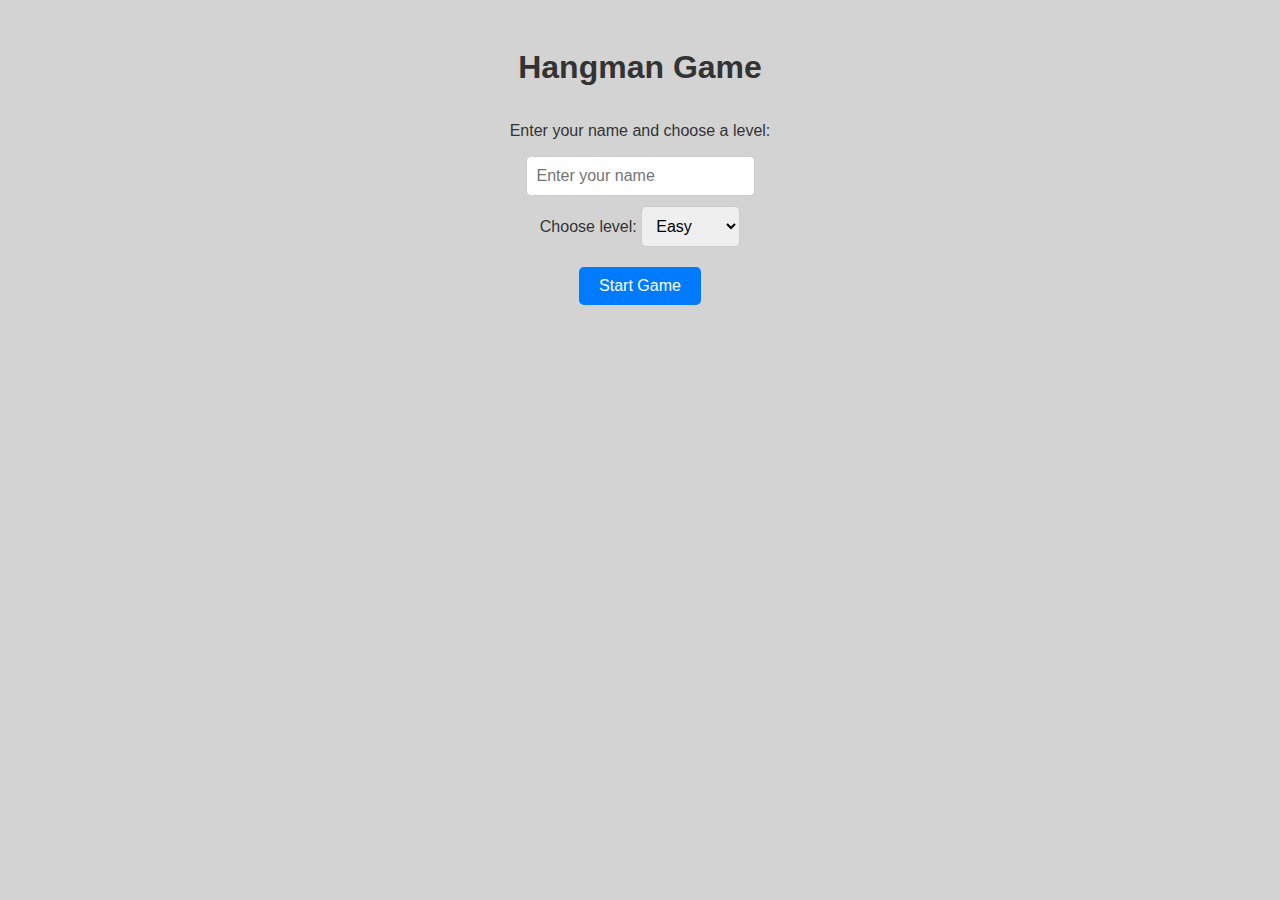
<file: index.html>
<!DOCTYPE html>
<html lang="en">
<head>
  <meta charset="UTF-8">
  <meta name="viewport" content="width=device-width, initial-scale=1.0">
  <title>Hangman Game</title>
  <link rel="stylesheet" href="style.css">
  <link href="https://fonts.googleapis.com/css2?family=Montserrat:ital,wght@0,100..900;1,100..900&display=swap" rel="stylesheet">  
  <script type="module" src="script.js"></script>
  <script type="module" src="highscore-dialog.js"></script>
  <script type="module" src="svenska-ord.js"></script>
</head>
<body>
  <div id="intro-container">
    <h1>Hangman Game</h1>
    <p>Enter your name and choose a level:</p>
    <input type="text" id="player-name" placeholder="Enter your name" />
    <div>
      <label for="difficulty">Choose level:</label>
      <select id="difficulty">
        <option value="easy">Easy</option>
        <option value="medium">Medium</option>
        <option value="hard">Hard</option>
      </select>
    </div>
    <button id="start-button">Start Game</button>
    <p id="name-error" style="color: red; display: none;">Please enter your name to start the game!</p>
  </div>

  <div id="game-container" style="display: none;">
    <h1>Hangman Game</h1>
    <div id="score-container">
      <p>Score: <span id="score">0</span></p>
    </div>
    <div id="hangman-image">
      <img id="hangman-img" src="images/0.png" alt="Hangman">
    </div>
    <div id="word-container"></div>
    <div id="wrong-guesses"></div>
    <div id="keyboard-container"></div>
    <p id="game-status"></p>
    <button id="play-again-button" style="display: none;">Play Again</button>
    <button id="reset-button" style="display: none;">Reset Game</button>
    <button id="show-high-scores">Show High Scores</button>
  </div>

  <!-- <div id="high-scores-container">
    <h2>High Scores</h2>
    <ul id="high-scores-list"></ul>
  </div> -->

	<div id="high-scores-popup" class="popup hidden">
    	<div class="popup-content">
        	<h2>High Scores</h2>
			<button id="sort-by-score"> Sort by Score </button>
			<button id="sort-by-date"> Sort by Date </button>
        	<ul id="high-scores-list"></ul>
        	<button id="close-popup">Close</button>
    	</div>
	</div>

</body>
</html>
</file>
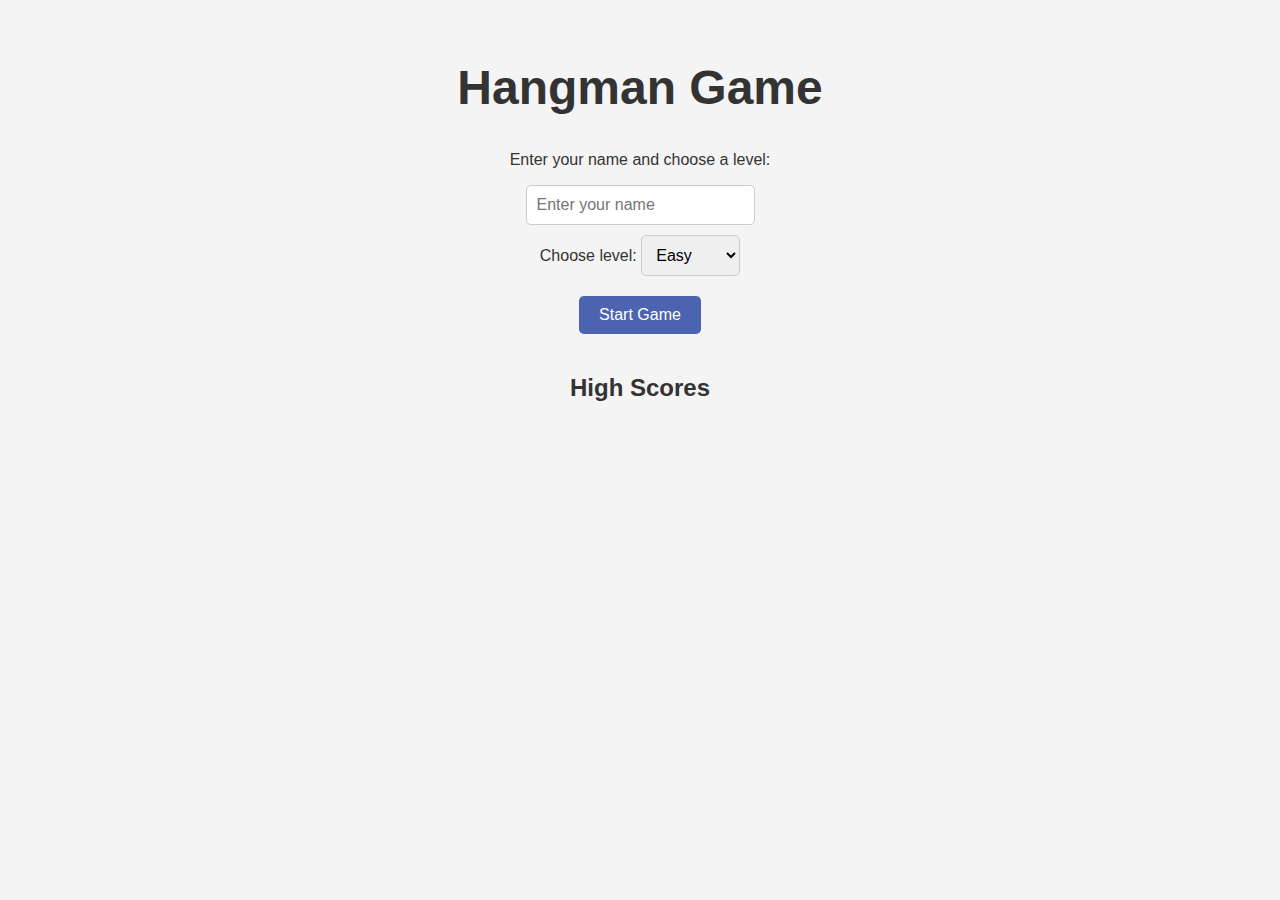
<file: ALLINONE/index.html>
<!DOCTYPE html>
<html lang="en">
  <head>
    <meta charset="UTF-8" />
    <meta name="viewport" content="width=device-width, initial-scale=1.0" />
    <title>Hangman Game</title>
    <link rel="stylesheet" href="style.css" />
    <script type="module" src="script.js"></script>
  </head>
  <body>
    <div id="intro-container">
      <h1>Hangman Game</h1>
      <p>Enter your name and choose a level:</p>
      <input type="text" id="player-name" placeholder="Enter your name" />
      <div>
        <label for="difficulty">Choose level:</label>
        <select id="difficulty">
          <option value="easy">Easy</option>
          <option value="medium">Medium</option>
          <option value="hard">Hard</option>
        </select>
      </div>
      <button id="start-button">Start Game</button>
      <p id="name-error" style="color: red; display: none">
        Please enter your name to start the game!
      </p>
    </div>

    <div id="game-container" style="display: none">
      <h1>Hangman Game</h1>
      <div id="score-container">
        <p>Score: <span id="score">0</span></p>
      </div>
      <div id="hangman-image">
        <img id="hangman-img" src="images/0.png" alt="Hangman" />
      </div>
      <div id="word-container"></div>
      <div id="wrong-guesses"></div>
      <div id="keyboard-container"></div>
      <p id="game-status"></p>
      <button id="play-again-button" style="display: none">Play Again</button>
      <button id="reset-button" style="display: none">Reset Game</button>
      <button id="show-high-scores">Show High Scores</button>
    </div>

    <div id="high-scores-container">
      <h2>High Scores</h2>
      <ul id="high-scores-list"></ul>
    </div>
  </body>
</html>
</file>
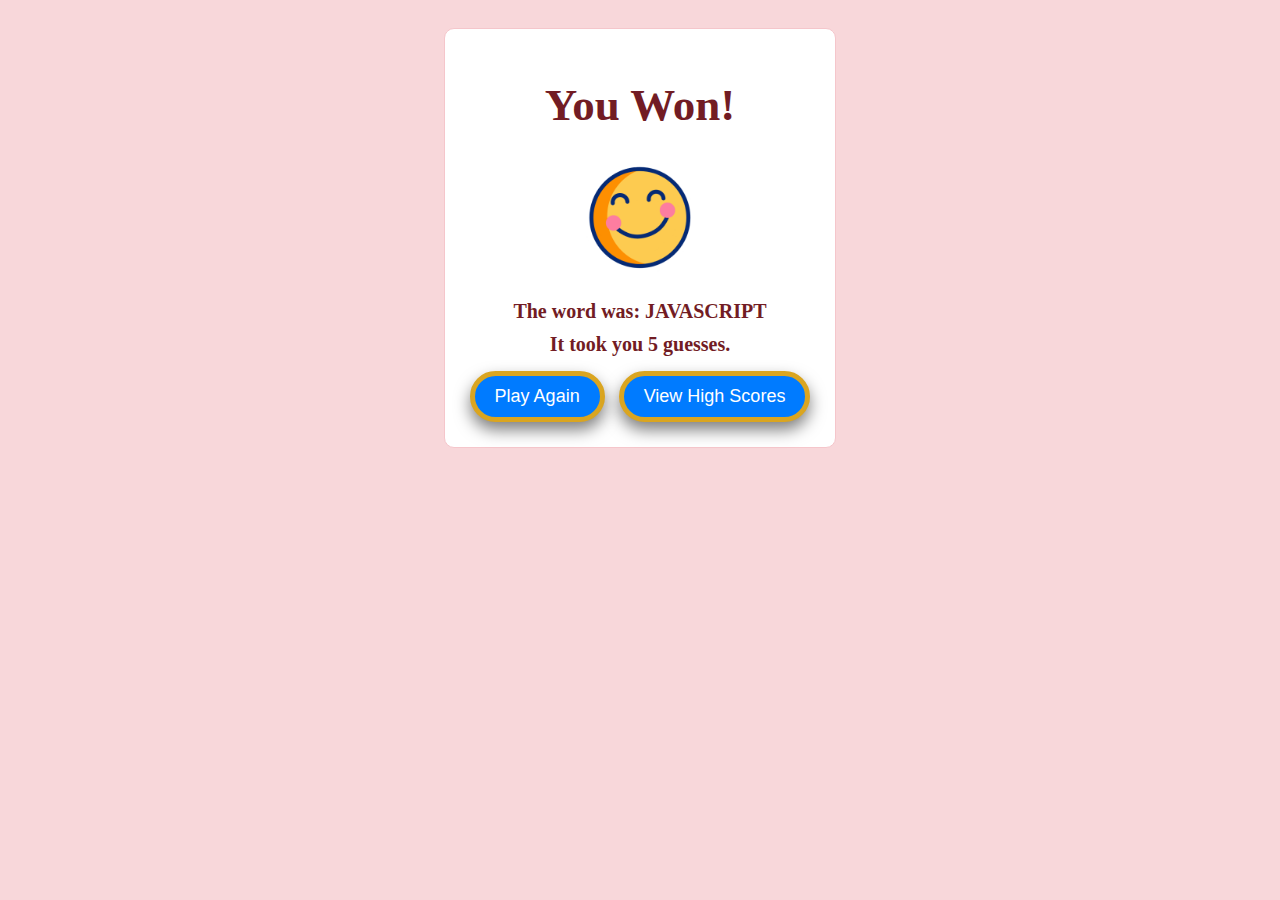
<file: game-won/index.html>
<!DOCTYPE html>
<html lang="en">
<head>
    <meta charset="UTF-8">
    <meta name="viewport" content="width=device-width, initial-scale=1.0">
    <title>You Won!</title>
    <link rel="stylesheet" href="style.css">
    <script type="module" src="script.js"></script>
</head>
<body>
    <div class= "container">
        <h1 class="title">You Won!</h1>
        <img src="happy.gif" alt="happy";>
        <p class="result">The word was: JAVASCRIPT</p>
        <p class="summary">It took you 5 guesses.</p>
        <div class="actions">
            <button id = "play-again">Play Again</button>
            <button id = "view-scores">View High Scores</button>
        </div>
    </div>
</body>
</html>
</file>
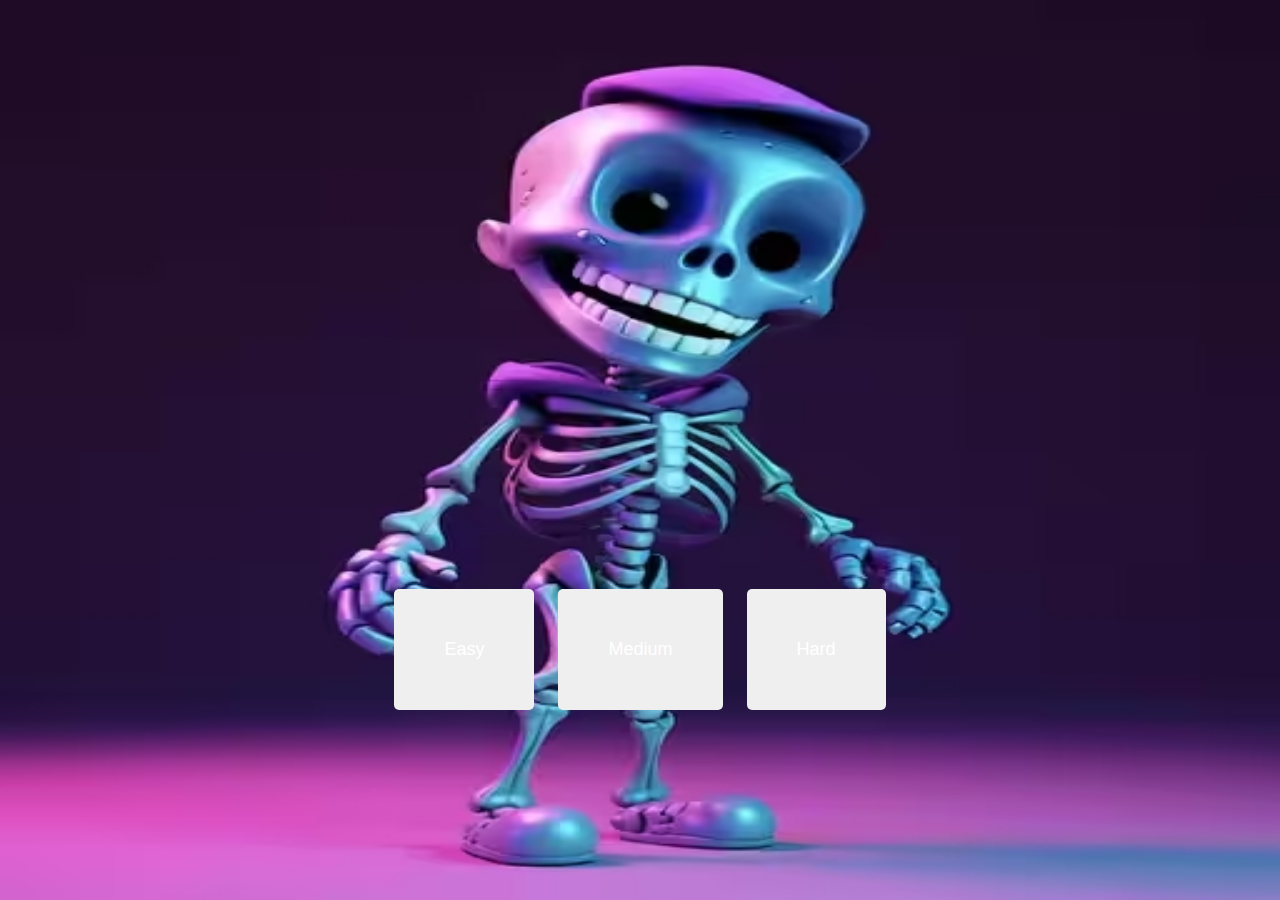
<file: difficulty.html>
<!DOCTYPE html>
<html lang="en">
<head>
  <meta charset="UTF-8">
  <meta name="viewport" content="width=device-width, initial-scale=1.0">
  <title>Difficulty Selection</title>
  <link rel="stylesheet" href="./difficulty.css">
</head>
<body>
  <div class="container">
    <img src="./funny-skeleton-cartoon-character.jpg" alt="Background Image" class="background-image">
    <div class="button-container">
      <button id="easy" class="btn">Easy</button>
      <button id="medium" class="btn">Medium</button>
      <button id="hard" class="btn">Hard</button>
    </div>
    <p id="message"></p>
  </div>
  <script type="module" src="./difficulty.js"></script>
</body>
</html>
</file>
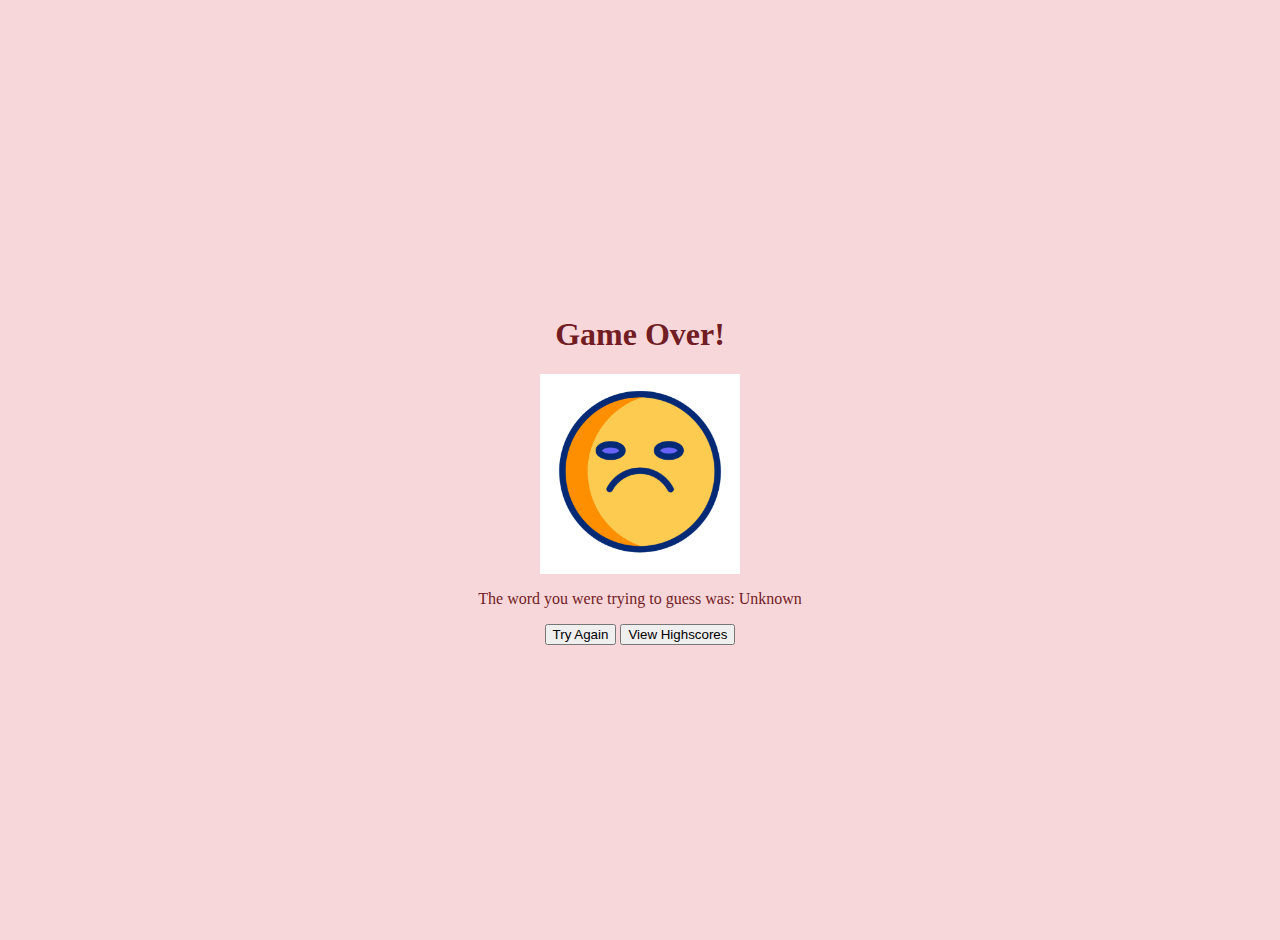
<file: game-over.html>
<!DOCTYPE html>
<html lang="en">
<head>
    <meta charset="UTF-8">
    <meta name="viewport" content="width=device-width, initial-scale=1.0">
    <title>Game Over</title>
    <link rel="stylesheet" href="./game-over.css">
    <script type="module" src="./game-over.js"></script>
</head>
<body>
    <div class="game-over-container">
        <h1>Game Over!</h1>
		<img id="sadGif" src="./sad.gif" alt="Sad GIF">
        <p>The word you were trying to guess was: <span id="guessedWord"></span></p>
        <button id="tryAgainButton">Try Again</button>
        <button id="highscoreButton">View Highscores</button>


        <dialog id="highscoreDialog" class="highscore-dialog">
            <h2>Highscores</h2>
            <ul id="highscoreList"></ul>
            <button id="closeHighscoreDialog" class="dialog-close-btn">Close</button>
        </dialog>
    </div>
</body>
</html>
</file>
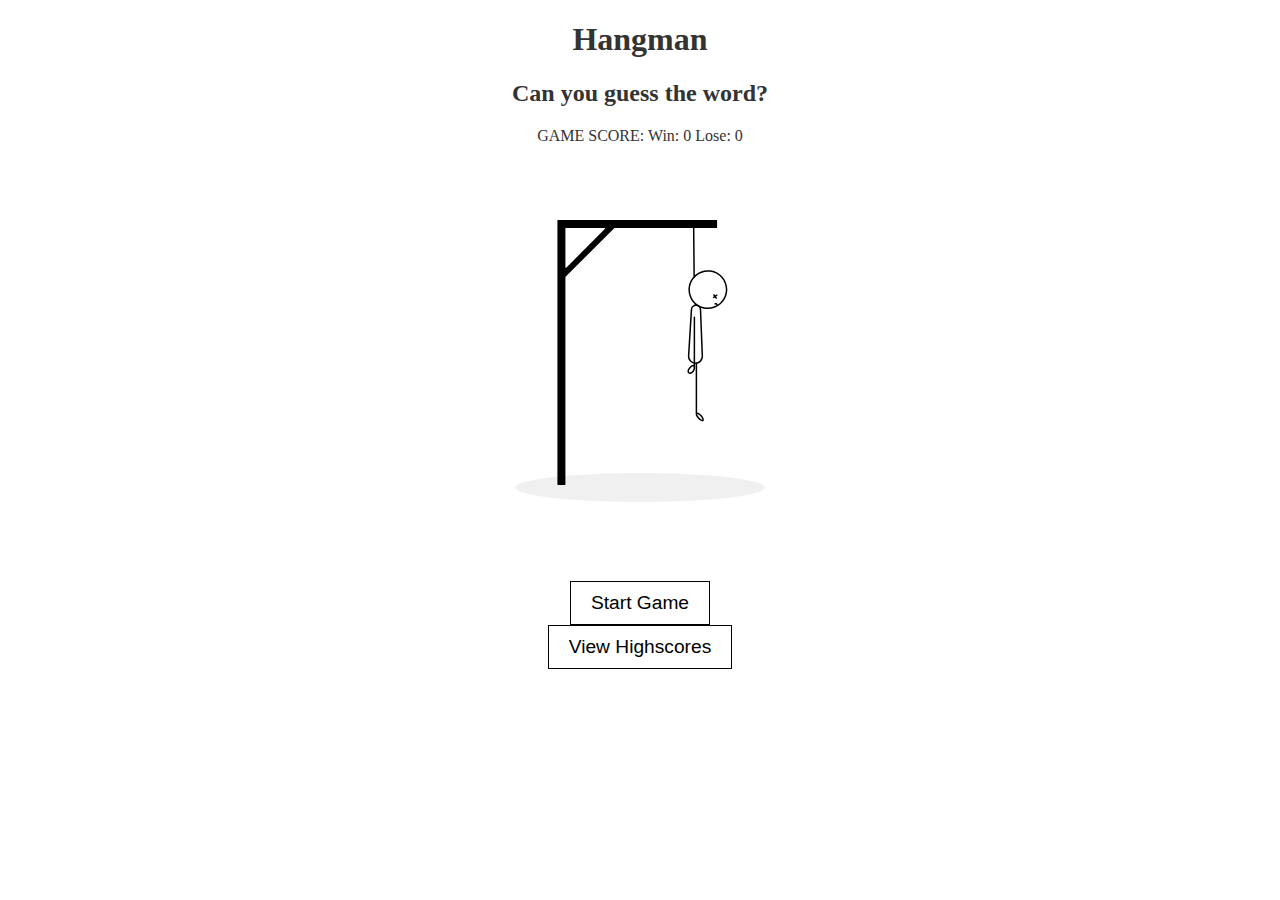
<file: gameplay.html>
<!DOCTYPE html>
<html lang="en">
<head>
   <meta charset="UTF-8">
   <meta name="viewport" content="width=device-width, initial-scale=1.0">
   <title>Hangman Game</title>
   <link rel="stylesheet" href="./hang.css">
</head>
<body>

	<div class="full-width">
		<header>
           <div class="container">
               <div class="row">
				   <div class="header-title">
					   <h1 class="page-heading">Hangman</h1>
					</div>
					<div class="header-subtitle">
						<h2 class="sub-heading">Can you guess the word?</h2>
					</div>
				</div>
			</div>
		</header>
		
		<main>
           <div class="game-container">
               <div class="row">
                   <div class="score-board">
					   <p>GAME SCORE:
						   Win: <span class="win">0</span>
                           Lose: <span class="lose">0</span>
						</p>
					</div>
				</div>
				
				<div class="row">
					<div class="figure-container">
						<figure class="">
							<svg width="250" height="400" viewBox="0 0 501 565" fill="none" xmlns="http://www.w3.org/2000/svg">
								<ellipse id="ground" cx="250.5" cy="536" rx="250.5" ry="29" fill="black" fill-opacity="0.06"/>
								
								<path id="scaffold" fill-rule="evenodd" clip-rule="evenodd" d="M85 1C85 0.447715 85.4477 0 86 0H404C404.552 0 405 0.447715 405 1V15C405 15.5523 404.552 16 404 16H199.522C199.257 16 199.002 16.1054 198.815 16.2929L101.293 113.815C101.105 114.002 101 114.257 101 114.522V530C101 530.552 100.552 531 100 531H86C85.4477 531 85 530.552 85 530V1ZM101 94.7229C101 95.6138 102.077 96.0599 102.707 95.43L180.43 17.7071C181.06 17.0771 180.614 16 179.723 16H102C101.448 16 101 16.4477 101 17V94.7229Z" fill="black"/>
								
								<path id="legs" fill-rule="evenodd" clip-rule="evenodd" d="M365 385.679L365 286H362L362 388H362.134C361.759 390.439 363.447 394.38 366.612 397.949C370.684 402.54 375.66 404.777 377.726 402.945C379.792 401.112 378.166 395.905 374.093 391.314C371.033 387.863 367.462 385.743 365 385.679ZM366.554 389.143C365.811 388.809 365.345 388.71 365.079 388.685C365.072 388.952 365.115 389.427 365.357 390.204C365.861 391.818 367.035 393.905 368.856 395.958C370.678 398.012 372.61 399.426 374.151 400.12C374.894 400.453 375.361 400.553 375.626 400.577C375.634 400.311 375.591 399.835 375.348 399.058C374.844 397.445 373.67 395.358 371.849 393.304C370.028 391.251 368.096 389.836 366.554 389.143Z" fill="black"/>
								<path id="arms" d="M359.5 195L359.464 295.747M358.256 292C360.154 293.832 359.874 299.483 357.012 302.995C354.15 306.507 350.291 307.868 348.393 306.036C346.495 304.204 347.276 299.871 350.138 296.359C353 292.847 356.358 290.168 358.256 292Z" stroke="black" stroke-width="3" stroke-linecap="round"/>
								
								<path id="body" d="M361.5 168V172M361.659 287C369.486 287 375.743 280.491 375.434 272.67L371.766 179.737C371.573 174.857 367.561 171 362.677 171C357.87 171 353.893 174.74 353.599 179.538L347.898 272.369C347.411 280.3 353.712 287 361.659 287Z" stroke="black" stroke-width="3"/>
								
								<path id="head" d="M405.17 151.696C405.829 151.194 405.957 150.253 405.456 149.594C404.955 148.934 404.014 148.806 403.354 149.307L405.17 151.696ZM397.065 154.087C396.405 154.588 396.277 155.529 396.778 156.189C397.28 156.848 398.221 156.976 398.88 156.475L397.065 154.087ZM399.866 149.249C399.364 148.59 398.423 148.461 397.764 148.963C397.104 149.464 396.976 150.405 397.477 151.064L399.866 149.249ZM402.257 157.354C402.758 158.013 403.699 158.142 404.359 157.64C405.018 157.139 405.147 156.198 404.645 155.539L402.257 157.354ZM400.429 166.676C399.657 166.977 399.276 167.847 399.577 168.619C399.878 169.39 400.748 169.772 401.52 169.471L400.429 166.676ZM403.238 169.663C403.69 170.358 404.619 170.555 405.313 170.104C406.008 169.653 406.205 168.724 405.754 168.029L403.238 169.663ZM347.858 134.23C344.947 155.571 359.888 175.232 381.23 178.142L381.635 175.17C361.935 172.483 348.143 154.335 350.83 134.635L347.858 134.23ZM381.23 178.142C402.571 181.053 422.232 166.112 425.142 144.77L422.17 144.365C419.483 164.065 401.335 177.857 381.635 175.17L381.23 178.142ZM425.142 144.77C428.053 123.429 413.112 103.768 391.77 100.858L391.365 103.83C411.065 106.517 424.857 124.665 422.17 144.365L425.142 144.77ZM391.77 100.858C370.429 97.947 350.768 112.888 347.858 134.23L350.83 134.635C353.517 114.935 371.665 101.143 391.365 103.83L391.77 100.858ZM403.354 149.307L397.065 154.087L398.88 156.475L405.17 151.696L403.354 149.307ZM397.477 151.064L402.257 157.354L404.645 155.539L399.866 149.249L397.477 151.064ZM356.5 9.00482L357.532 116.004L360.532 115.976L359.5 8.97589L356.5 9.00482ZM401.52 169.471C401.751 169.38 402.175 169.286 402.566 169.322C402.924 169.355 403.114 169.472 403.238 169.663L405.754 168.029C404.988 166.85 403.819 166.424 402.839 166.335C401.893 166.248 401.001 166.453 400.429 166.676L401.52 169.471Z" fill="black"/>
							</svg>    
						</figure>
					</div>

                   <div class="game-controls">
                       <button id="start-btn">Start Game</button>
                       <div class="word" id="word"></div>
                       <div id="hint"></div>
                       <div id="keyboard"></div>
                       <div id="wrong-letters"></div>
					</div>
				</div>
				
				<div class="final-message-container">
                   <div class="row">
                       <!-- <div class="final-message">
						   <h4 id="final-message">Final Result</h4>
						</div>
						<div class="play-again-button">
							<button id="play-button">Play Again</button> -->
						</div>
					</div>
               </div>
           </div>
		</main>
	</div>
	<script type="module" src="./hang2.js"></script>


    
<button id="highscoreButton" class="highscore-btn">View Highscores</button>


<dialog id="highscoreDialog" class="highscore-dialog">
    <h2>Highscores</h2>
    <ul id="highscoreList"></ul>
    <button id="closeHighscoreDialog" class="dialog-close-btn">Close</button>
</dialog>

    
</html>
</file>
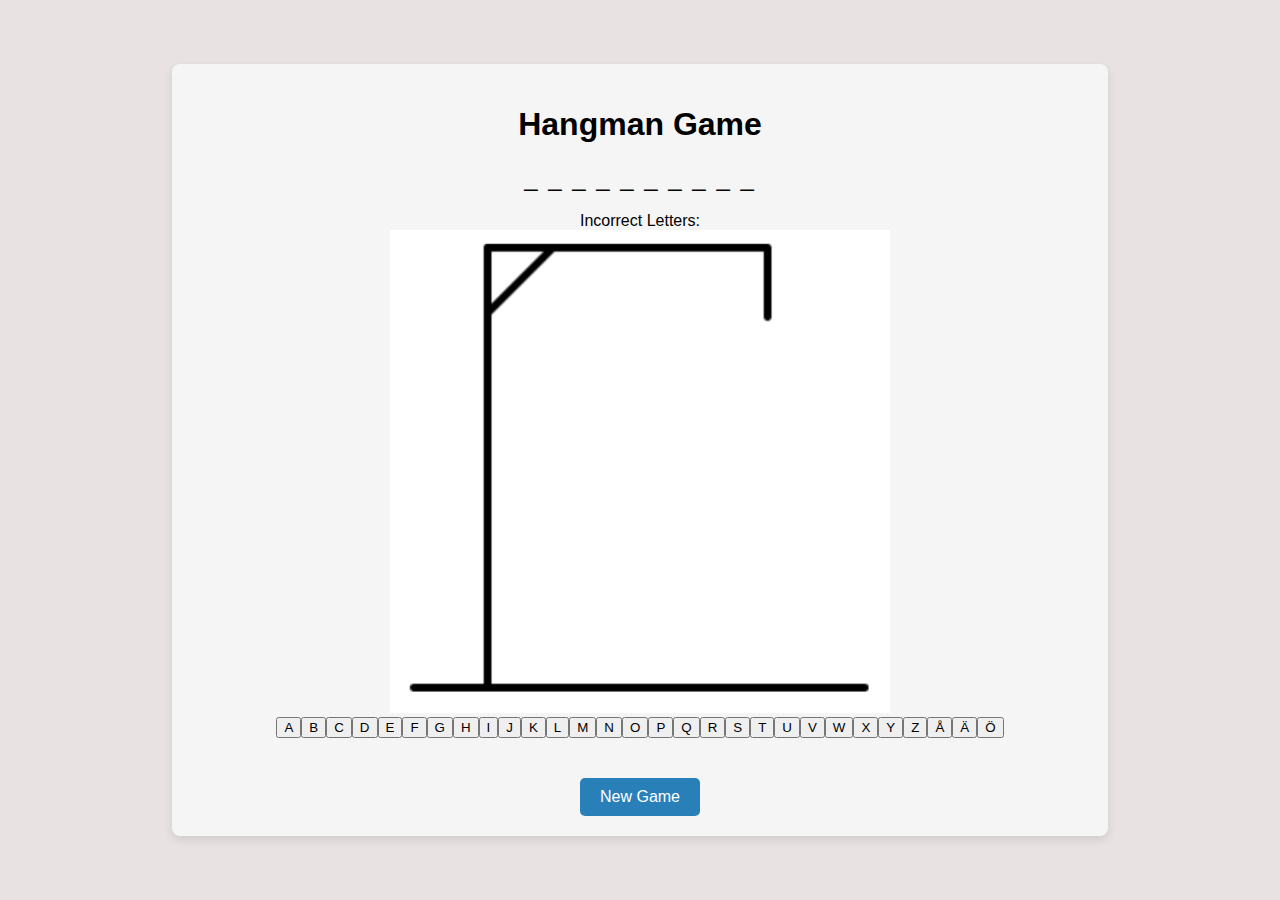
<file: hangman.html>
<!DOCTYPE html>
<html lang="en">

<head>
    <meta charset="UTF-8">
    <meta name="viewport" content="width=device-width, initial-scale=1.0">
    <title>Hangman Game</title>
    <link rel="stylesheet" href="hangman.css">
    <script type="module" src="hangman.js"></script>
</head>

<body>
    <div id="game-container">
        <h1>Hangman Game</h1>
        <div id="word-display"></div>
        <div id="guessed-letters"></div>
        <div id="hangman">
            <img id="hangman-image" src="images/0.png" alt="Hangman">
        </div>
        <div id="keyboard-container"></div> <!-- Keyboard will be added here -->
        <div id="game-over-message">
            <img src="images/victory.gif" alt="">
            <img src="images/lost.gif" alt="">
        </div>
        <button id="new-game-btn">New Game</button>
    </div>
</body>

</html>
</file>
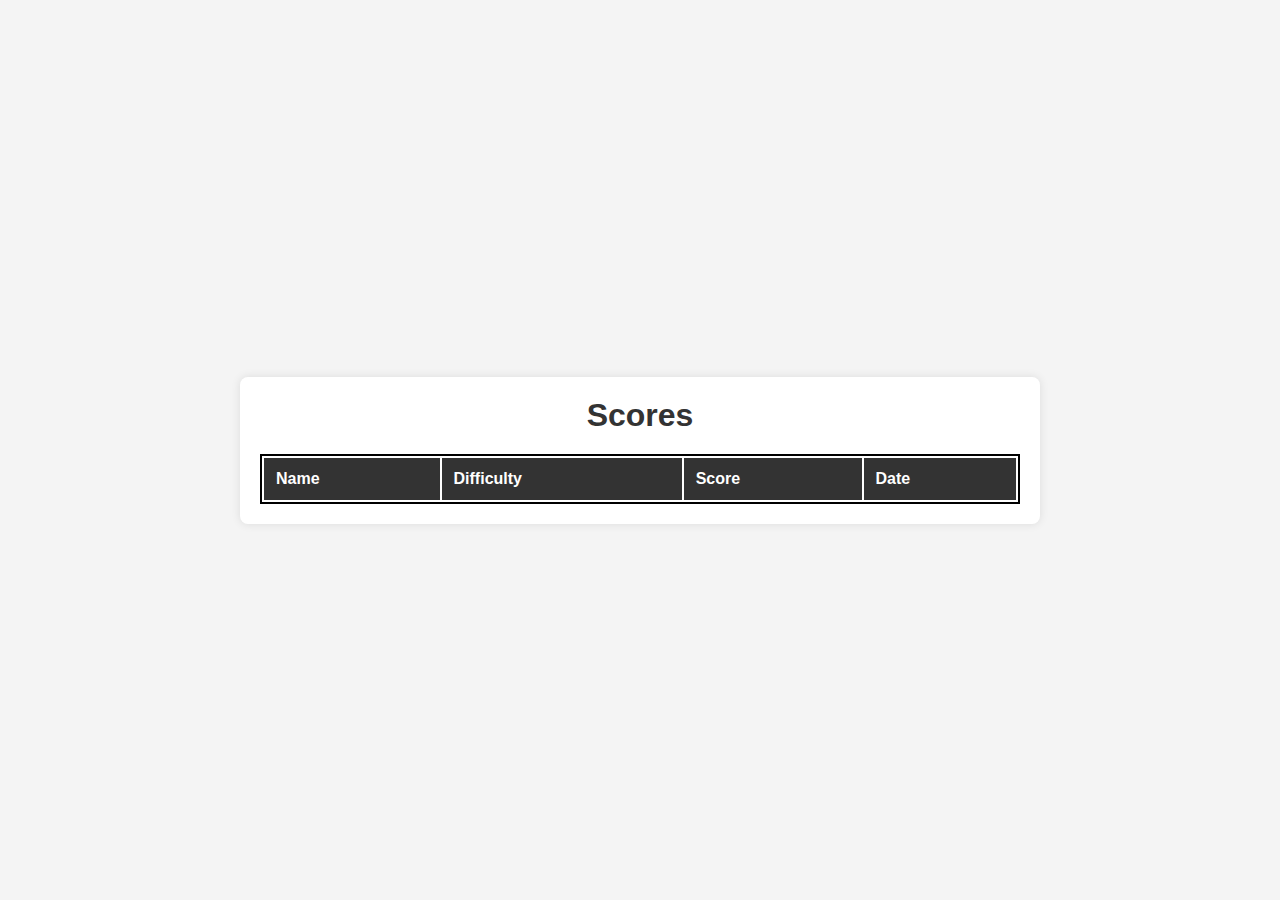
<file: score.html>
<!DOCTYPE html>
<html lang="en">
<head>
    <meta charset="UTF-8">
    <meta name="viewport" content="width=device-width, initial-scale=1.0">
    <title>scoreview</title>
    <link rel="stylesheet" href="css/score.css">
    <script type="module" src="javascript/score.js"></script>
</head>
<body>
    <div id="scoreboard" class="scoreboard">
        <h1>Scores</h1>
        <table>
          <thead>
            <tr>
              <th>Name</th>
              <th>Difficulty</th>
              <th>Score</th>
              <th>Date</th>
          
            </tr>
          </thead>
          <tbody id="scoreTable">
            <!-- Scores will be inserted here -->
          </tbody>
        </table>
      </div>
    </div>
</body>
</html>
</file>
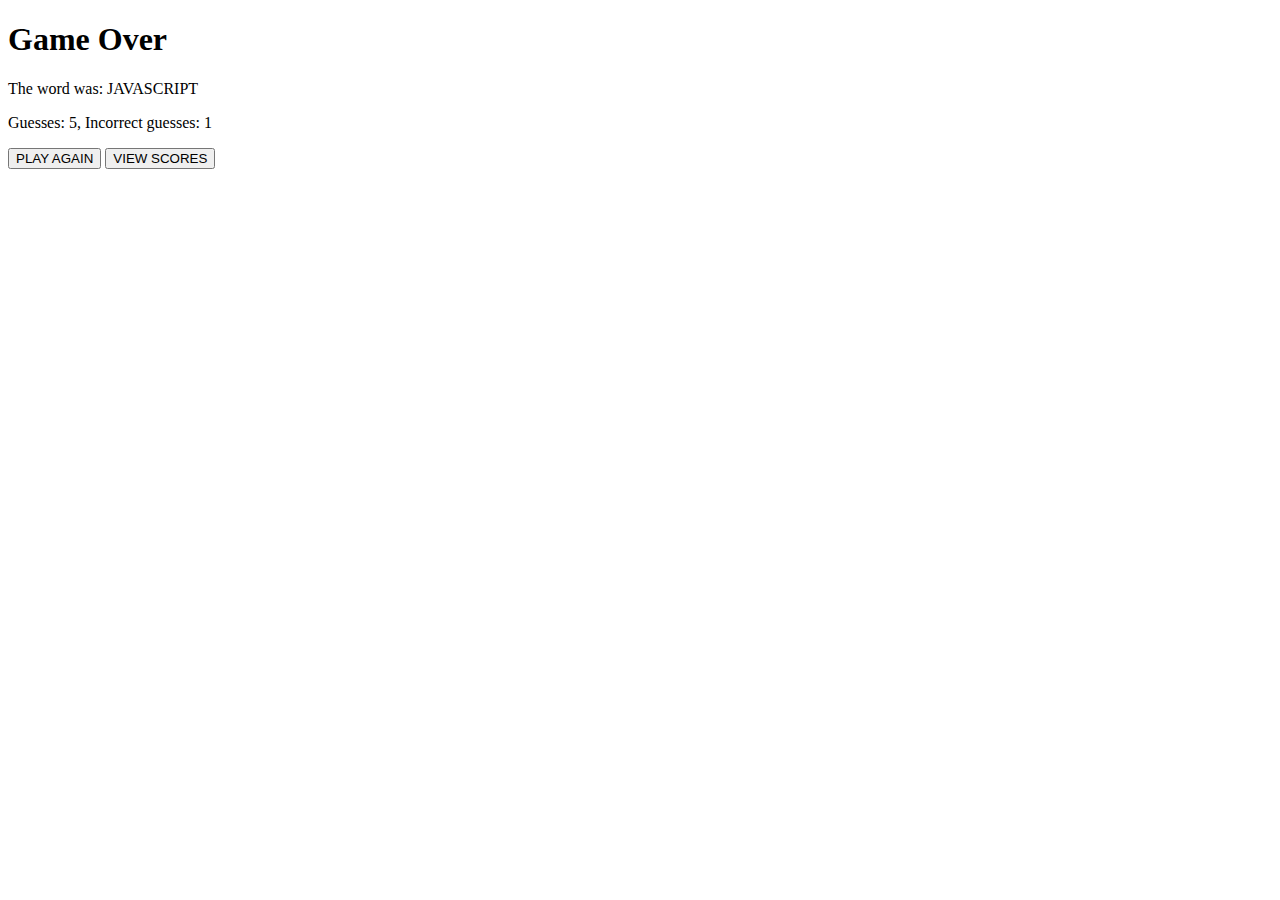
<file: game-over/game-over.html>
<!DOCTYPE html>
<html lang="en">
<head>
    <meta charset="UTF-8">
    <meta name="viewport" content="width=device-width, initial-scale=1.0">
    <title>Game Over</title>
    <link rel="stylesheet" href="C:\Users\wunsi\OneDrive\เดสก์ท็อป\Power-Rollers\game-over\game-over.css">
    <script type="module" src="C:\Users\wunsi\OneDrive\เดสก์ท็อป\Power-Rollers\game-over\game-over.js"></script>
</head>
<body>
    <div id = "game-over" class= "end-screen">
        <h1>Game Over</h1>
        <p>The word was: JAVASCRIPT</p>
        <p>Guesses: 5, Incorrect guesses: 1</p>
        <button id = "play-again">PLAY AGAIN</button>
        <button id = "view-scores">VIEW SCORES</button>
    </div>
</body>
</html>
</file>
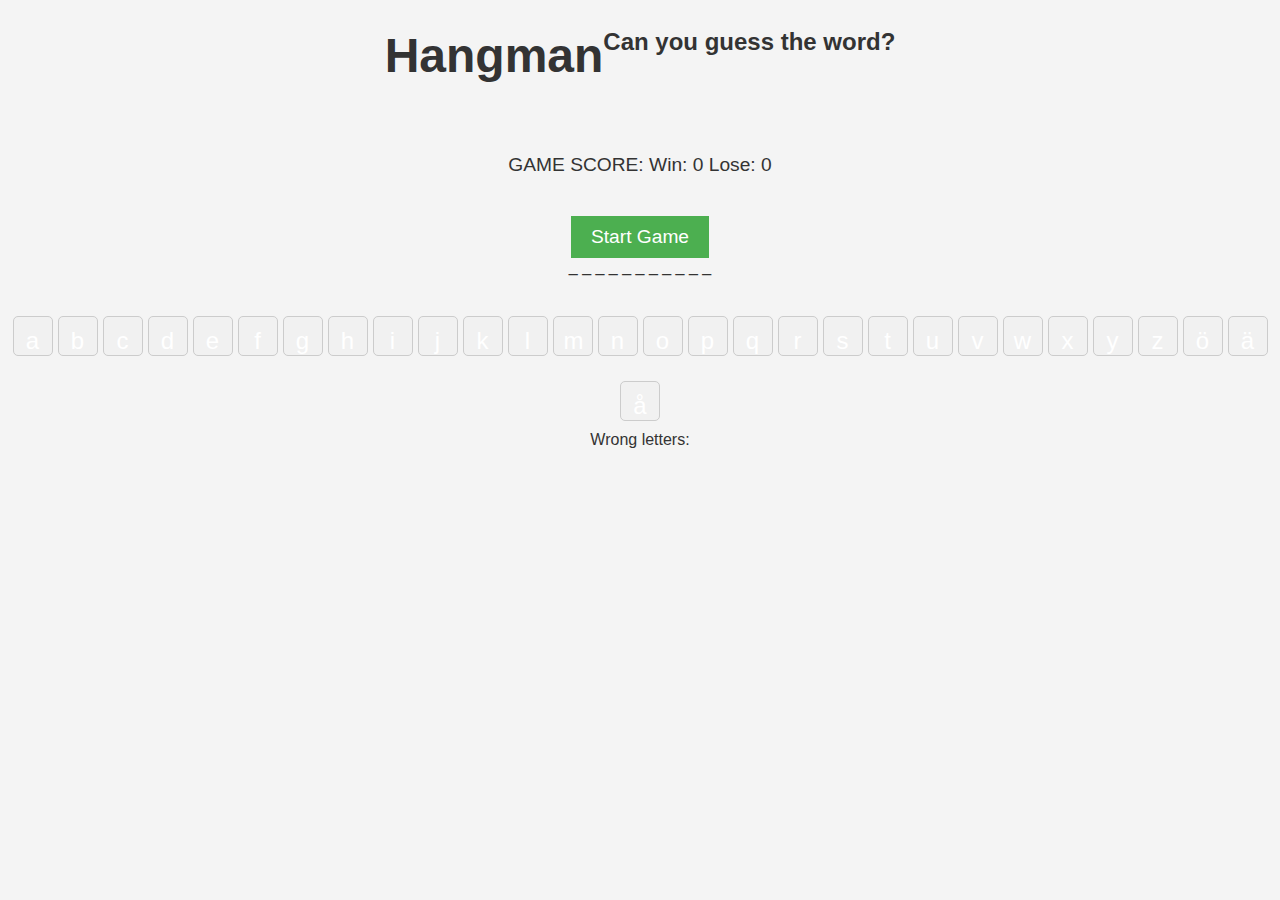
<file: game-play/game.html>
<!DOCTYPE html>
<html lang="en">
<head>
   <meta charset="UTF-8">
   <meta name="viewport" content="width=device-width, initial-scale=1.0">
   <title>Hangman Game</title>
   <link rel="stylesheet" href="game.css">
   <script type="module" src="./game.js"></script>
</head>
<body>

   <header>
       <div class="container">
           <div class="row no-gutters">
               <div class="col-12 text-center">
                   <h1 class="page-heading">Hangman</h1>
               </div>
               <div class="col-12 text-center headings">
                   <h2 class="sub-heading">Can you guess the word?</h2>
               </div>
           </div>
       </div>
   </header>

   <main>
       <div class="container game-container">
           <div class="row no-gutters">
               <!-- Game scores -->
               <div class="col-12 text-center" id="score">
                   <p>GAME SCORE:
                       Win: <span class="win">0</span>
                       Lose: <span class="lose">0</span>
                   </p>
               </div>
           </div>

           <div class="row no-gutters">
               <!-- Hangman SVG -->
               <div class="col-sm-12 col-md-6 text-center">
                   <svg height="345" width="200" class="figure-container">
                       <!-- Rod -->
                       <line id="line-1" x1="20" y1="330" x2="230" y2="330" class="figure-part" />
                       <line id="line-2" x1="60" y1="20" x2="60" y2="330" class="figure-part" />
                       <line id="line-3" x1="60" y1="20" x2="240" y2="20" class="figure-part" />
                       <line id="line-4" x1="140" y1="20" x2="140" y2="50" class="figure-part" />

                       <!-- Head -->
                       <circle id="head" cx="140" cy="80" r="30" class="figure-part" />

                       <!-- Body -->
                       <line id="body" x1="140" y1="110" x2="140" y2="200" class="figure-part" />

                       <!-- Arms -->
                       <line id="arm-left" x1="140" y1="140" x2="100" y2="110" class="figure-part" />
                       <line id="arm-right" x1="140" y1="140" x2="180" y2="110" class="figure-part" />

                       <!-- Legs -->
                       <line id="leg-left" x1="140" y1="200" x2="110" y2="250" class="figure-part" />
                       <line id="leg-right" x1="140" y1="200" x2="170" y2="250" class="figure-part" />
                   </svg>
               </div>

               <div class="col-sm-12 col-md-6 text-center">
                   <button id="start-btn">Start Game</button>
                   <div class="word" id="word"></div>
                   <div id="hint"></div>
                   <div id="keyboard"></div> <!-- Keyboard container -->
                   <p id="letter-error">You have already entered this letter!</p>
                   <div id="wrong-letters"></div>
               </div>
              
           </div>

           <div class="final-msg-container" id="final-msg-container">
               <div class="row no-gutters">
                   <div class="col-12 d-flex justify-content-center">
                       <h4 id="final-message">Final Result</h4>
                   </div>
                   <div class="col-12 d-flex justify-content-center">
                       <button id="play-button">Play Again</button>
                   </div>
               </div>
           </div>
       </div>
   </main>

</body>
</html>
</file>
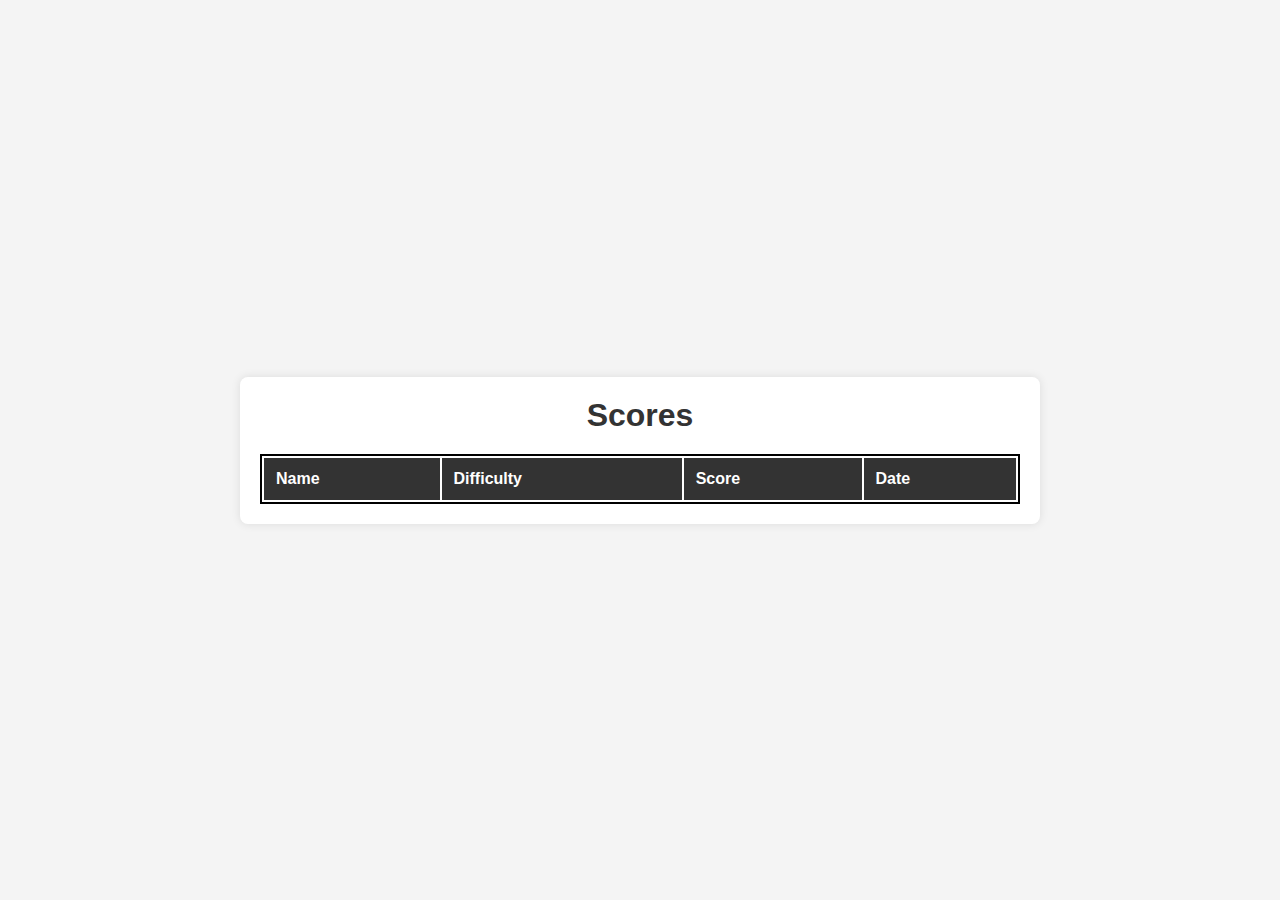
<file: scoreview/score.html>
<!DOCTYPE html>
<html lang="en">
<head>
    <meta charset="UTF-8">
    <meta name="viewport" content="width=device-width, initial-scale=1.0">
    <title>scoreview</title>
    <link rel="stylesheet" href="score.css">
    <script type="module" src="score.js"></script>
</head>
<body>
    <div id="scoreboard" class="scoreboard">
        <h1>Scores</h1>
        <table>
          <thead>
            <tr>
              <th>Name</th>
              <th>Difficulty</th>
              <th>Score</th>
              <th>Date</th>
          
            </tr>
          </thead>
          <tbody id="scoreTable">
            <!-- Scores will be inserted here -->
          </tbody>
        </table>
      </div>
    </div>
</body>
</html>
</file>
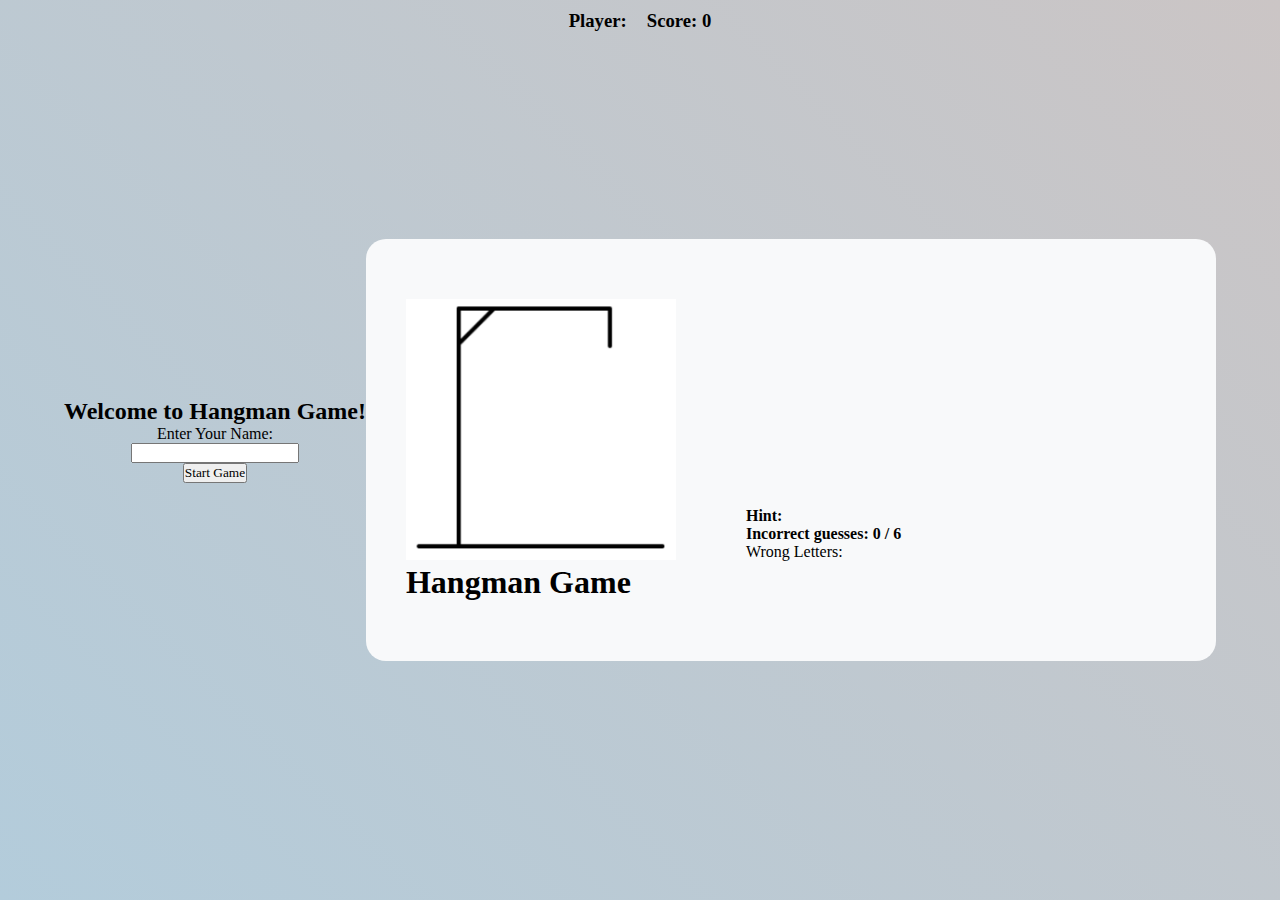
<file: NEW/game-play/play.html>
<!DOCTYPE html>
<html lang="en">
<head>
    <meta charset="UTF-8" />
    <meta name="viewport" content="width=device-width, initial-scale=1.0" />
    <title>Hangman Game</title>
    <link rel="stylesheet" href="play.css" />
    <script src="play.js" defer></script>
</head>
<body>
    <!-- Player Info -->
    <div class="player-info">
        <h2>Welcome to Hangman Game!</h2>
        <label for="player-name">Enter Your Name:</label>
        <input type="text" id="player-name" />
        <button id="start-game">Start Game</button>
    </div>

    <!-- Scoreboard -->
    <div class="scoreboard">
        <h3>Player: <span id="player-display"></span></h3>
        <h3>Score: <span id="score-display">0</span></h3>
    </div>

    <!-- Game Modal -->
    <div class="game-modal" id="over">
        <div class="content">
            <h4>Game Over!</h4>
            <p id="game-result-message"></p>
            <p>The correct word was: <b>rainbow</b></p>
            <button class="play-again">Play Again</button>
            <a href="/score-view/score.html">
            <button id="view-scoreboard">View Scoreboard</button></a>
        </div>
    </div>

    <!-- Main Game Container -->
    <div class="container">
        <div class="hangman-box">
            <img src="images/0.png" alt="hangman-img" />
            <h1>Hangman Game</h1>
        </div>
        <div class="game-box">
            <ul class="word-display"></ul>
            <h4 class="hint-text">
                Hint: <b></b>
            </h4>
            <h4 class="guesses-text">
                Incorrect guesses: <b>0 / 6</b>
            </h4>
            <div class="wrong-guesses">
                Wrong Letters: <span id="wrong-letters"></span>
            </div>
            <div class="keyboard"></div>
        </div>

</body>
</html>
</file>
<file: style.css>
body {
    font-family: Arial, sans-serif;
    text-align: center;
    padding: 20px;
    background-color: lightgray;
    color: #333;
  }
  
  h1 {
    font-size: 2em;
    margin-bottom: 20px;
  }
  
  #intro-container {
    width: 80%;
    margin: 0 auto;
    display: flex;
    flex-direction: column;
    align-items: center;
    border: 5px solod black;
  }
  
  #intro-container input,
  #intro-container select {
    padding: 10px;
    font-size: 16px;
    margin-bottom: 10px;
    border-radius: 5px;
    border: 1px solid #ccc;
  }
  
  #start-button {
    padding: 10px 20px;
    background-color: #007bff;
    color: white;
    font-size: 16px;
    cursor: pointer;
    border: none;
    border-radius: 5px;
    margin-top: 10px;
    cursor: pointer;
    transition: transform 0.3s ease;
  }
  
  #start-button:hover {
    background-color: #0056b3;
    transform: scale(1.1)
  }
  
  #name-error {
    color: red;
    font-weight: bold;
    display: none;
  }
  
  /* Game Container (after game starts) */
  #game-container {
    max-width: 400px;
    margin: 0 auto;
    display: none;
    background-color: #fff;
    border-radius: 10px;
    box-shadow: 0 0 10px rgba(0, 0, 0, 0.1);
    padding: 20px;
  }
  
  #score-container {
    font-size: 20px;
    margin-bottom: 20px;
	display:none;
  }
  
  
  #word-container {
    font-size: 36px;
    letter-spacing: 10px;
    margin: 20px 0;
  }
  
  #wrong-guesses {
    font-size: 18px;
    color: red;
    margin-bottom: 20px;
  }
  
  #keyboard-container {
    display: flex;
    flex-wrap: wrap;
    justify-content: center;
    gap: 10px;
    margin-top: 20px;
  }
  
  #keyboard-container button {
    padding: 10px;
    font-size: 16px;
    cursor: pointer;
    width: 40px;
    height: 40px;
    background-color: #e0e0e0;
    border: none;
    border-radius: 5px;
  }
  
  #keyboard-container button:hover {
    background-color: darkgray;
  }
  
  #game-status {
    font-weight: bold;
    font-size: 18px;
    margin-top: 20px;
  }
  
  #hangman-image img {
    width: 150px;
    height: auto;
    margin-top: 20px;
  }
  
  #play-again-button,
  #reset-button,
  #show-high-scores {
    padding: 8px 16px;
    background-color: #007bff;
    color: white;
    border: none;
    border-radius: 5px;
    cursor: pointer;
    margin-top: 20px;
    box-shadow: 0px 8px 16px rgba(0, 0, 0, 0.5);
    cursor: pointer;
    transition: transform 0.3s ease;
  }
  
  #play-again-button:hover,
  #reset-button:hover,
  #show-high-scores:hover {
    background-color: #0056b3;
    transform: scale(1.1)
  }
  
  #play-again-button {
    display: none;
  }
  
  #reset-button {
    display: none;
  }
  
  /* High Scores Container */
  #high-scores-container {
    margin-top: 40px;
  }
  
  #high-scores-list {
    list-style-type: none;
    padding: 0;
    text-align: left;
  }
  
  #high-scores-list li {
    margin: auto;
  }
  
  #high-scores-list li span {
    font-weight: bold;
  }

  .popup {
    position: fixed;
    top: 0;
    left: 0;
    width: 100%;
    height: 100%;
    background-color: rgba(0, 0, 0, 0.5);
    display: flex;
    justify-content: center;
    align-items: center;
    z-index: 1000;
}

.popup.hidden {
    display: none;
}

.popup-content {
    background: white;
    padding: 20px;
    border-radius: 10px;
    text-align: center;
    max-width: 400px;
    box-shadow: 0 4px 8px rgba(0, 0, 0, 0.2);
}

.popup-content ul {
    list-style: none;
    padding: 0;
    margin: 0;
}

.popup-content ul li {
    margin: 10px 0;
    font-size: 16px;
    color: #555;
}

.popup-content button {
    background-color: #007bff;
    color: white;
    border: none;
    padding: 10px 20px;
    font-size: 16px;
    cursor: pointer;
    border-radius: 5px;
}

.popup-content button:hover {
    background-color: #0056b3;
}
  
  
  @media (max-width: 500px) {
    #intro-container,
    #game-container {
      width: 100%;
      padding: 10px;
    }
  
    #keyboard-container {
      /* flex-direction: column; */
      gap: 5px;
    }
  
    #keyboard-container button {
      width: 50px;
      height: 50px;
    }
  
    #word-container {
      font-size: 28px;
    }
  }
</file>
<file: ALLINONE/style.css>
body {
  font-family: Arial, sans-serif;
  text-align: center;
  padding: 20px;
  background-color: #f4f4f4;
  color: #333;
}

h1 {
  font-size: 3em;
  margin-bottom: 20px;
}

#intro-container {
  width: 80%;
  margin: 0 auto;
  display: flex;
  flex-direction: column;
  align-items: center;
}

#intro-container input,
#intro-container select {
  padding: 10px;
  font-size: 16px;
  margin-bottom: 10px;
  border-radius: 5px;
  border: 1px solid #ccc;
}

#start-button {
  padding: 10px 20px;
  background-color: #4c63af;
  color: white;
  font-size: 16px;
  cursor: pointer;
  border: none;
  border-radius: 5px;
  margin-top: 10px;
}

#start-button:hover {
  background-color: #455fa0;
}

#name-error {
  color: red;
  font-weight: bold;
  display: none;
}

/* Game Container (after game starts) */
#game-container {
  max-width: 400px;
  margin: 0 auto;
  display: none;
  background-color: #fff;
  border-radius: 10px;
  box-shadow: 0 0 10px rgba(0, 0, 0, 0.1);
  padding: 20px;
}

#score-container {
  font-size: 20px;
  margin-bottom: 20px;
}

#word-container {
  font-size: 36px;
  letter-spacing: 10px;
  margin: 20px 0;
}

#wrong-guesses {
  font-size: 18px;
  color: red;
  margin-bottom: 20px;
}

#keyboard-container {
  display: flex;
  flex-wrap: wrap;
  justify-content: center;
  gap: 10px;
  margin-top: 20px;
}

#keyboard-container button {
  padding: 10px;
  font-size: 16px;
  cursor: pointer;
  width: 40px;
  height: 40px;
  background-color: #e0e0e0;
  border: none;
  border-radius: 5px;
}

#keyboard-container button:hover {
  background-color: #ddd;
}

#game-status {
  font-weight: bold;
  font-size: 18px;
  margin-top: 20px;
}

#hangman-image img {
  width: 150px;
  height: auto;
  margin-top: 20px;
}

#play-again-button,
#reset-button,
#show-high-scores {
  padding: 8px 16px;
  background-color: #4c65af;
  color: white;
  border: none;
  border-radius: 5px;
  cursor: pointer;
  margin-top: 20px;
}

#play-again-button:hover,
#reset-button:hover,
#show-high-scores:hover {
  background-color: #45a049;
}

#play-again-button {
  display: none;
}

#reset-button {
  display: none;
}

/* High Scores Container */
#high-scores-container {
  margin-top: 40px;
}

#high-scores-list {
  list-style-type: none;
  padding: 0;
  text-align: left;
}

#high-scores-list li {
  margin-bottom: 10px;
}

#high-scores-list li span {
  font-weight: bold;
}

/* check för att göra knapparna vi tryckt på röda vid gissningarna */
.red-button {
  background-color: rgb(161, 20, 20);
}

@media (max-width: 500px) {
  #intro-container,
  #game-container {
    width: 100%;
    padding: 10px;
  }

  #keyboard-container {
    /* flex-direction: column; */
    gap: 5px;
  }

  #keyboard-container button {
    width: 50px;
    height: 50px;
  }

  #word-container {
    font-size: 28px;
  }
}
</file>
<file: game-won/style.css>
body {
    display: flex;
    /*justify-content: center;
    align-items: center;
    height: 100vh;
    margin: 0;*/
    background-color: #f8d7da;
    color: #721c24;
    text-align: center;
    padding: 20px;
}

.container {
    max-width: 400px;
    margin: auto;
    border: 1px solid #f5c6cb;
    /*background-color: #f1f1f1;*/
    background-color: white;
    padding: 20px;
    border-radius: 10px;
}

.container img {
    width: 125px;
    height: 125px;
    border-radius: 50%;
    /*box-shadow: 0px 4px 8px rgba(0, 0, 0, 0.5);*/
}

.title {
    font-size: 45px;
    font-weight: bold;
}

.result, .summary {
    font-size: 20px;
    font-weight: bold;
    margin: 10px 0;
}

.actions button {
    background-color: #007bff;
    color: white;
    border: 5px solid goldenrod;
    border-radius: 50px;
    margin: 5px;
    padding: 10px 20px;
    font-size: 18px;
    box-shadow: 0px 8px 16px rgba(0, 0, 0, 0.5);
    cursor: pointer;
    transition: transform 0.3s ease;
}

.actions button:hover {
    background-color: #0056b3;
    transform: scale(1.1)
}

@media (max-width:350px){
    .navbar{
        flex-direction: column;
    }
}
</file>
<file: difficulty.css>
* {
	margin: 0;
	padding: 0;
	box-sizing: border-box; 
}
  
  .container {
	display: flex;
	justify-content: center;
	align-items: center;
	width: 100vw; 
	height: 100vh; 
	position: relative;
  }
  .background-image {
	position: absolute;
	top:0;
    width: 100%;
	height: 100%;

  }
  .button-container {
	position: absolute;
	bottom: 20%;
	width: 100%;
	text-align: center;
  }
  
  .btn {
	padding: 50px 50px;
	margin: 10px;
	font-size: 18px;
	color: white;
	border: none;
	border-radius: 5px;
	cursor: pointer;
  }
  .easy, .medium, .hard {
	background-color: rgb(234, 124, 69);
  }
  /* Animation for button click */
button:active {
	transform: translateY(15px); /* Push the button down when user clicked */
  }
  
  /* Shake animation for the button when  user clicked (vertical movement) */
  @keyframes shake {
	25% { transform: translateY(-15px); }  /* Move up */
	50% { transform: translateY(0); }      /* Back to the initial position */
	75% { transform: translateY(10px); }   /* Move down */
	100% { transform: translateY(0); }     /* Back to original position */
  }
  
  /* Applying shake animation to the clicked button */
  .btn.shake {
	animation: shake 0.5s ease-in-out;
  }
  #message {
	position: absolute;
	bottom: 10%;
	width: 100%;
	text-align: center;
	font-size: 70px;
	font-weight: bold;
	text-shadow: 3px 3px 5px rgb(221, 210, 210);
  }
  /* Responsiv mellan 350 and 700 */
@media (min-width: 350px) and (max-width: 700px) {
	.btn {
	  font-size: 16px;
	  padding: 15px 25px;
	}
  
	#message {
	  font-size: 30px;
	}
  
	.button-container {
	  bottom: 20%;
	}
  }
</file>
<file: game-over.css>
body {
    display: flex;
    flex-direction: column;
    justify-content: center;
    align-items: center;
    min-height: 100vh;
    margin: 0;
    background-color: #f8d7da;
    color: #721c24;
    text-align: center;
    padding: 20px;
}

.container {
    max-width: 90%;
    margin: auto;
    border: 1px solid #f5c6cb;
    background-color: white;
    padding: 20px;
    border-radius: 10px;
    box-sizing: border-box;
}

.container img {
    width: 125px;
    height: 125px;
    border-radius: 50%;
    margin: 10px 0;
}

.title {
    font-size: clamp(28px, 5vw, 45px);
    font-weight: bold;
}

.result, .summary {
    font-size: clamp(16px, 3vw, 20px);
    font-weight: bold;
    margin: 10px 0;
}

.actions {
    display: flex;
    flex-wrap: wrap;
    justify-content: center;
    gap: 10px;
}

.actions button {
    background-color: #007bff;
    color: white;
    border: 5px solid goldenrod;
    border-radius: 50px;
    margin: 5px;
    padding: 10px 20px;
    font-size: clamp(14px, 2vw, 18px);
    box-shadow: 0px 8px 16px rgba(0, 0, 0, 0.5);
    cursor: pointer;
    transition: transform 0.3s ease;
}

.actions button:hover {
    background-color: #0056b3;
    transform: scale(1.1);
}

#sadGif {
    max-width: 100%;
    max-height: 200px;
    display: block;
    margin: 0 auto; 
}


@media (max-width: 350px) {
    .container {
        padding: 15px;
    }

    .actions button {
        padding: 8px 15px; 
        font-size: 14px; 
    }
}
</file>
<file: hang.css>
body {
    background-color: #ffffff;
    color: #333;
    text-align: center;
}

.full-width {
    width: 100%;
}

.container {
    margin: 0 auto;
}

.hangman-container {
    display: flex;
    flex-direction: column; 
    align-items: center;
    justify-content: flex-start;
    gap: 20px; 
    margin-top: 20px;
    width: 100%;
    max-width: 500px; 
}

#hangman-svg {
    width: 100%; 
    height: auto;
}

#keyboard {
    display: flex;
    flex-wrap: wrap; 
    justify-content: center;
    gap: 5px;
}

button {
    background-color: #ffffff;
    color: rgb(0, 0, 0);
    border: none;
    padding: 10px 20px;
    font-size: 1.2rem;
    cursor: pointer;
	border: 1px solid black;
}

button:hover {
    background-color: #6ad870;
}

button.key {
    width: 40px;
    height: 40px;
    font-size: 1.2rem;
    margin: 5px;
    border-radius: 5px;
    display: flex;
    align-items: center;
    justify-content: center;
}

button.key:disabled {
    background-color: #7e7e7e;
    cursor: not-allowed;
}

.highscore-dialog {
    border: none;
    border-radius: 8px;
    padding: 20px;
    box-shadow: 0 4px 10px rgba(0, 0, 0, 0.2);
    text-align: center;
}

.highscore-dialog::backdrop {
    background: rgba(0, 0, 0, 0.5);
}

.dialog-close-btn {
    margin-top: 10px;
    padding: 5px 15px;
    background-color: #f44336;
    color: #fff;
    border: none;
    border-radius: 5px;
    cursor: pointer;
}
</file>
<file: hangman.css>
body {
    font-family: Arial, sans-serif;
    display: flex;
    justify-content: center;
    align-items: center;
    height: 100vh;
    margin: 0;
    background-color: #e8e2e2;
}

#game-container { 
    width: 70%;
    text-align: center;
    background-color: whitesmoke;
    padding: 20px;
    border-radius: 8px;
    box-shadow: 0 4px 10px rgba(0, 0, 0, 0.1);
}

#word-display {
    font-size: 24px;
    letter-spacing: 2px;
    margin: 20px;
}

#hangman img {
    width: 500px;
    height: auto;
}

#letter-input input {
    width: 40px;
    text-align: center;
    font-size: 18px;
}

#game-over-message {
    font-size: 18px;
    color: red;
    margin-top: 20px;
}

#new-game-btn {
    margin-top: 20px;
    padding: 10px 20px;
    font-size: 16px;
    cursor: pointer;
    background-color: #2980b9;
    color: white;
    border: none;
    border-radius: 5px;
}

#new-game-btn:hover {
    background-color: #0056b3;
}
</file>
<file: css/score.css>
* {
    margin: 0;
    padding: 0;
    box-sizing: border-box;
}

body {
    font-family: Arial, sans-serif;
    background-color: #f4f4f4;
    display: flex;
    justify-content: center;
    align-items: center;
    height: 100vh;
}
.scoreboard {
    background-color: #fff;
    border-radius: 8px;
    box-shadow: 0 0 10px rgba(0, 0, 0, 0.1);
    overflow: hidden;
    width: 80%;
    max-width: 800px;
    padding: 20px;
    text-align: center;
}
h1 {
    font-size: 2em;
    margin-bottom: 20px;
    color: #333;
}
table {
    width: 100%;
    border:2px solid black;
    margin-top: 20px;
}
th {
    background-color: #333;
    color: #fff;
    padding: 12px;
    text-align: left;
}
td {
    padding: 10px;
    border-bottom: 1px solid #ddd;
    text-align: left;
}
tr:hover {
    background-color: #f4f4f4;
}
</file>
<file: game-play/game.css>
body {
    font-family: Arial, sans-serif;
    background-color: #f4f4f4;
    color: #333;
    text-align: center;
 }
 
 .container {
    width: 100%;
    margin: 0 auto;
 }
 
 .row {
    display: flex;
    justify-content: center;
 }
 
 h1.page-heading {
    font-size: 3rem;
    margin-top: 20px;
 }
 
 h2.sub-heading {
    font-size: 1.5rem;
    margin-bottom: 30px;
 }
 
 #score {
    font-size: 1.2rem;
    margin-top: 20px;
 }
 
 #wrong-letters {
    font-size: 1rem;
    margin-top: 10px;
 }
 
 #letter-error {
    color: red;
    display: none;
 }
 
 button {
    background-color: #4CAF50;
    color: white;
    border: none;
    padding: 10px 20px;
    font-size: 1.2rem;
    cursor: pointer;
    margin-top: 20px;
 }
 
 button:hover {
    background-color: #45a049;
 }
 
 #final-msg-container {
    display: none;
    margin-top: 30px;
 }
 
 #final-message {
    font-size: 2rem;
 }
 
 figure-container {
    margin-top: 30px;
 }
 
 #start-btn {
    margin-top: 20px;
 }
 
 input[type="text"] {
    font-size: 1.5rem;
    padding: 10px;
    width: 50px;
    text-align: center;
 }
 
 form {
    display: flex;
    justify-content: center;
    align-items: center;
 }
 
 #submit-btn {
    font-size: 1rem;
    padding: 10px 15px;
    margin-left: 10px;
 }
 
 /* Hangman Figure Parts */
 .figure-part {
    stroke: black;
    stroke-width: 2;
    fill: none;
 }
 
 .start-face,
 .lose-face {
    fill: black;
 }
 
 /* Keyboard Styles */
 #keyboard {
    margin-top: 20px;
    display: flex;
    flex-wrap: wrap;
    justify-content: center;
    gap: 5px;
 }
 
 button.key {
    font-size: 1.5rem;
    padding: 10px;
    width: 40px;
    height: 40px;
    cursor: pointer;
    background-color: #f1f1f1;
    border: 1px solid #ccc;
    border-radius: 5px;
 }
 
 button.key:hover {
    background-color: #ddd;
 }
 
 button.key:disabled {
    background-color: #e0e0e0;
    cursor: not-allowed;
 }
 .figure-container {
    display: none; /* Hide the SVG Hangman initially */
    margin-top: 30px;
 }
</file>
<file: scoreview/score.css>
* {
    margin: 0;
    padding: 0;
    box-sizing: border-box;
}

body {
    font-family: Arial, sans-serif;
    background-color: #f4f4f4;
    display: flex;
    justify-content: center;
    align-items: center;
    height: 100vh;
}
.scoreboard {
    background-color: #fff;
    border-radius: 8px;
    box-shadow: 0 0 10px rgba(0, 0, 0, 0.1);
    overflow: hidden;
    width: 80%;
    max-width: 800px;
    padding: 20px;
    text-align: center;
}
h1 {
    font-size: 2em;
    margin-bottom: 20px;
    color: #333;
}
table {
    width: 100%;
    border:2px solid black;
    margin-top: 20px;
}
th {
    background-color: #333;
    color: #fff;
    padding: 12px;
    text-align: left;
}
td {
    padding: 10px;
    border-bottom: 1px solid #ddd;
    text-align: left;
}
tr:hover {
    background-color: #f4f4f4;
}
</file>
<file: NEW/game-play/play.css>
* {
    margin: 0;
    padding: 0;
    box-sizing: border-box;
    font-family: "Times New Roman", Times, serif;
}

body {
    display: flex;
    align-items: center;
    justify-content: center;
    min-height: 100vh;
    background: linear-gradient(45deg, #b3ccdb, #cbc5c5);
    padding: 0 10px;
}

.player-info {
    display: flex;
    flex-direction: column;
    align-items: center;
    justify-content: center;
    text-align: center;
    margin-bottom: 20px;
}

.scoreboard {
    position: absolute;
    top: 10px;
    left: 50%;
    transform: translateX(-50%);
    display: flex;
    justify-content: space-between;
    gap: 20px;
}

.container {
    width: 850px;
    background: #f8f9fa;
    display: flex;
    padding: 60px 40px;
    border-radius: 20px;
    align-items: flex-end;
    gap: 70px;
}

.hangman-box img {
    max-width: 270px;
}

.word-display {
    display: flex;
    gap: 10px;
    list-style: none;
    align-items: center;
    justify-content: center;
}

.word-display .letter {
    width: 28px;
    font-size: 2rem;
    font-weight: 600;
    text-transform: uppercase;
    text-align: center;
    margin-bottom: 40px;
    border-bottom: 3px solid #000;
}

.keyboard {
    display: flex;
    flex-wrap: wrap;
    gap: 5px;
    margin-top: 40px;
    justify-content: center;
}

.keyboard button {
    padding: 10px 20px;
    background: #5a6175;
    color: #fff;
    border: none;
    border-radius: 14px;
    cursor: pointer;
    font-weight: bold;
    text-transform: uppercase;
}

.keyboard button[disabled] {
    opacity: 0.6;
    pointer-events: none;
}

.game-modal {
    position: fixed;
    top: 0;
    left: 0;
    width: 100%;
    height: 100%;
    background: rgba(0, 0, 0, 0.6);
    display: flex;
    justify-content: center;
    align-items: center;
    opacity: 0;
    pointer-events: none;
    transition: opacity 0.4s ease;
}

.game-modal.show {
    opacity: 1;
    pointer-events: auto;
}

.game-modal .content {
    background: #fff;
    padding: 30px;
    border-radius: 15px;
    text-align: center;
}
</file>
